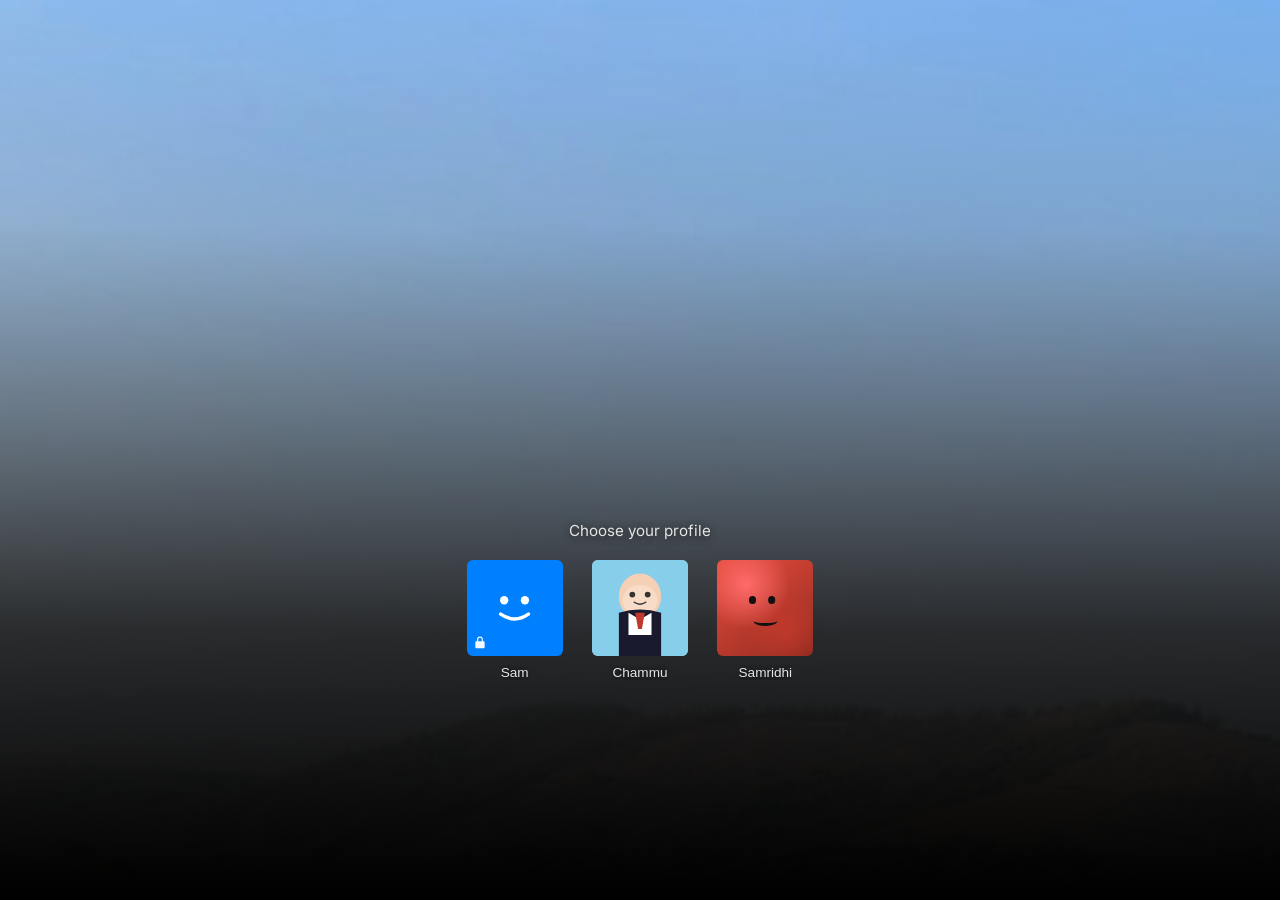
<file: index.html>
<!DOCTYPE html>
<html lang="en">
<head>
  <meta charset="UTF-8">
  <meta name="viewport" content="width=device-width, initial-scale=1.0, viewport-fit=cover">
  <title>Choose your profile</title>
  <link rel="preconnect" href="https://fonts.googleapis.com">
  <link rel="preconnect" href="https://fonts.gstatic.com" crossorigin>
  <link href="https://fonts.googleapis.com/css2?family=Inter:wght@400;500;600&display=swap" rel="stylesheet">
  <link rel="stylesheet" href="styles.css">
</head>
<body>
  <div class="page">
    <main class="profiles">
      <p class="profiles__heading">Choose your profile</p>

      <div class="profiles__grid">
        <button type="button" class="profile-card">
          <span class="avatar avatar--blue">
            <svg class="avatar__smiley" viewBox="0 0 100 100" aria-hidden="true">
              <circle cx="35" cy="38" r="6" fill="#fff"/>
              <circle cx="65" cy="38" r="6" fill="#fff"/>
              <path d="M30 58 Q50 72 70 58" fill="none" stroke="#fff" stroke-width="5" stroke-linecap="round"/>
            </svg>
            <span class="avatar__lock" aria-hidden="true">
              <svg viewBox="0 0 24 24" fill="currentColor" width="14" height="14">
                <path d="M12 1a5 5 0 0 0-5 5v3H6a2 2 0 0 0-2 2v8a2 2 0 0 0 2 2h12a2 2 0 0 0 2-2v-8a2 2 0 0 0-2-2h-1V6a5 5 0 0 0-5-5zm-3 8V6a3 3 0 1 1 6 0v3H9z"/>
              </svg>
            </span>
          </span>
          <span class="profile-card__name">Sam</span>
        </button>

        <button type="button" class="profile-card">
          <span class="avatar avatar--pranesh">
            <svg class="avatar__boss" viewBox="0 0 100 100" aria-hidden="true">
              <rect width="100" height="100" fill="#87CEEB"/>
              <ellipse cx="50" cy="38" rx="22" ry="24" fill="#f5d0b5"/>
              <ellipse cx="50" cy="42" rx="18" ry="16" fill="#f8dcc8"/>
              <circle cx="42" cy="36" r="3" fill="#333"/>
              <circle cx="58" cy="36" r="3" fill="#333"/>
              <path d="M44 44 Q50 48 56 44" fill="none" stroke="#333" stroke-width="1.5" stroke-linecap="round"/>
              <path d="M28 55 Q50 48 72 55 L72 100 L28 100 Z" fill="#1a1a2e"/>
              <path d="M38 55 L50 62 L62 55 L62 78 L38 78 Z" fill="#fff"/>
              <path d="M45 55 L55 55 L52 72 L48 72 Z" fill="#c0392b"/>
            </svg>
          </span>
          <span class="profile-card__name">Chammu</span>
        </button>

        <button type="button" class="profile-card">
          <span class="avatar avatar--vithu">
            <span class="avatar__fuzzy-face" aria-hidden="true"></span>
          </span>
          <span class="profile-card__name">Samridhi</span>
        </button>
      </div>
    </main>
  </div>

  <div class="login-modal" id="loginModal" hidden>
    <div class="login-modal__backdrop" data-close-modal></div>
    <div class="login-modal__dialog" role="dialog" aria-modal="true" aria-labelledby="loginTitle">
      <h2 class="login-modal__title" id="loginTitle">Log In</h2>
      <form class="login-modal__form" id="loginForm">
        <label class="login-modal__field">
          <span class="login-modal__label">username</span>
          <input type="text" name="username" id="username" autocomplete="username" required>
        </label>
        <label class="login-modal__field">
          <span class="login-modal__label">password</span>
          <input type="password" name="password" id="password" autocomplete="current-password" required>
        </label>
        <p class="login-modal__hint">hint: battle grounds account</p>
        <p class="login-modal__error" id="loginError" hidden>Incorrect username or password.</p>
        <button type="submit" class="login-modal__submit">Log In</button>
      </form>
    </div>
  </div>

  <script src="login.js"></script>
</body>
</html>
</file>
<file: styles.css>
*,
*::before,
*::after {
  box-sizing: border-box;
  margin: 0;
  padding: 0;
}

:root {
  --bg-dark: #141414;
  --text-primary: #ffffff;
  --text-muted: #b3b3b3;
  --avatar-size: clamp(72px, 22vw, 96px);
  --avatar-radius: 6px;
  --page-max-width: 430px;
}

html {
  -webkit-text-size-adjust: 100%;
}

body {
  min-height: 100dvh;
  font-family: "Inter", -apple-system, BlinkMacSystemFont, "Segoe UI", sans-serif;
  background-color: var(--bg-dark);
  background-image:
    linear-gradient(
      to bottom,
      rgba(20, 20, 20, 0) 0%,
      rgba(20, 20, 20, 0.15) 25%,
      rgba(20, 20, 20, 0.55) 50%,
      rgba(20, 20, 20, 0.88) 70%,
      rgba(0, 0, 0, 1) 100%
    ),
    url("assets/background.png");
  background-position: center top;
  background-size: cover;
  background-repeat: no-repeat;
  background-attachment: fixed;
  color: var(--text-primary);
  overflow-x: hidden;
}

.page {
  min-height: 100dvh;
  max-width: var(--page-max-width);
  margin: 0 auto;
  display: flex;
  flex-direction: column;
  justify-content: flex-end;
  background: transparent;
}

/* Profile section */

.profiles {
  padding: 2rem 1.5rem;
  padding-bottom: calc(20vh + max(2.5rem, env(safe-area-inset-bottom)));
}

.profiles__heading {
  text-align: center;
  color: #e5e5e5;
  font-size: 0.95rem;
  font-weight: 400;
  margin-bottom: 1.25rem;
  text-shadow: 0 1px 8px rgba(0, 0, 0, 0.7);
}

.profiles__grid {
  display: grid;
  grid-template-columns: repeat(3, 1fr);
  gap: 1.25rem 0.75rem;
  max-width: 360px;
  margin: 0 auto;
}

.profile-card {
  appearance: none;
  border: none;
  background: transparent;
  color: inherit;
  cursor: pointer;
  display: flex;
  flex-direction: column;
  align-items: center;
  gap: 0.55rem;
  padding: 0;
  min-width: 0;
  -webkit-tap-highlight-color: transparent;
}

.profile-card:active .avatar {
  transform: scale(0.96);
}

.profile-card__name {
  font-size: 0.8rem;
  font-weight: 400;
  color: #e5e5e5;
  max-width: 100%;
  overflow: hidden;
  text-overflow: ellipsis;
  white-space: nowrap;
  text-align: center;
  text-shadow: 0 1px 6px rgba(0, 0, 0, 0.75);
}

/* Avatars */

.avatar {
  position: relative;
  width: var(--avatar-size);
  height: var(--avatar-size);
  border-radius: var(--avatar-radius);
  overflow: hidden;
  transition: transform 0.15s ease;
}

.avatar--blue {
  background: #0080ff;
  display: flex;
  align-items: center;
  justify-content: center;
}

.avatar__smiley {
  width: 72%;
  height: 72%;
}

.avatar__lock {
  position: absolute;
  bottom: 6px;
  left: 6px;
  color: rgba(255, 255, 255, 0.95);
  line-height: 0;
}

.avatar--pranesh {
  background: #87ceeb;
}

.avatar__boss {
  width: 100%;
  height: 100%;
  display: block;
}

.avatar--vithu {
  background:
    radial-gradient(circle at 30% 25%, #ff6b6b 0%, transparent 45%),
    radial-gradient(circle at 70% 70%, #c0392b 0%, transparent 40%),
    linear-gradient(145deg, #e74c3c, #922b21);
  display: flex;
  align-items: center;
  justify-content: center;
}

.avatar__fuzzy-face {
  width: 58%;
  height: 58%;
  position: relative;
}

.avatar__fuzzy-face::before {
  content: "";
  position: absolute;
  width: 14%;
  height: 14%;
  background: #111;
  border-radius: 50%;
  top: 28%;
  left: 20%;
  box-shadow: calc(var(--avatar-size) * 0.2) 0 0 #111;
}

.avatar__fuzzy-face::after {
  content: "";
  position: absolute;
  width: 42%;
  height: 18%;
  border-bottom: 3px solid #111;
  border-radius: 0 0 50% 50%;
  bottom: 18%;
  left: 50%;
  transform: translateX(-50%);
}

/* Slightly larger phones */

@media (min-width: 390px) {
  .profiles__grid {
    gap: 1.5rem 1rem;
  }

  .profile-card__name {
    font-size: 0.85rem;
  }
}

/* Login modal */

.login-modal {
  position: fixed;
  inset: 0;
  z-index: 100;
  display: flex;
  align-items: center;
  justify-content: center;
  padding: 1.5rem;
}

.login-modal[hidden] {
  display: none;
}

.login-modal__backdrop {
  position: absolute;
  inset: 0;
  background: rgba(0, 0, 0, 0.75);
}

.login-modal__dialog {
  position: relative;
  width: 100%;
  max-width: 320px;
  background: rgba(0, 0, 0, 0.85);
  border-radius: 8px;
  padding: 2rem 1.75rem;
  box-shadow: 0 8px 32px rgba(0, 0, 0, 0.6);
}

.login-modal__title {
  font-size: 1.5rem;
  font-weight: 600;
  margin-bottom: 1.5rem;
  color: var(--text-primary);
}

.login-modal__form {
  display: flex;
  flex-direction: column;
  gap: 1rem;
}

.login-modal__field {
  display: flex;
  flex-direction: column;
  gap: 0.35rem;
}

.login-modal__label {
  font-size: 0.85rem;
  color: var(--text-muted);
  text-transform: lowercase;
}

.login-modal__field input {
  width: 100%;
  padding: 0.65rem 0.75rem;
  font: inherit;
  font-size: 0.95rem;
  color: var(--text-primary);
  background: #333;
  border: 1px solid #444;
  border-radius: 4px;
  outline: none;
}

.login-modal__field input:focus {
  border-color: #888;
}

.login-modal__hint {
  font-size: 0.8rem;
  color: var(--text-muted);
  margin-top: -0.25rem;
}

.login-modal__error {
  font-size: 0.85rem;
  color: #e50914;
}

.login-modal__submit {
  margin-top: 0.5rem;
  padding: 0.75rem;
  font: inherit;
  font-size: 1rem;
  font-weight: 600;
  color: #fff;
  background: #e50914;
  border: none;
  border-radius: 4px;
  cursor: pointer;
}

.login-modal__submit:hover {
  background: #f40612;
}

.login-modal__submit:active {
  transform: scale(0.98);
}

/* Homepage */

body.homepage-body {
  background: #121212;
  background-image: none;
}

.page--homepage {
  justify-content: flex-start;
  min-height: 100dvh;
}

.homepage {
  min-height: 100dvh;
  display: flex;
  flex-direction: column;
  padding: 2rem 1.5rem;
  padding-top: calc(1.5rem + env(safe-area-inset-top));
  text-align: center;
  width: 100%;
}

.homepage__header {
  margin-bottom: 1.5rem;
}

.homepage__footer {
  margin-top: auto;
  padding-top: 2rem;
  padding-bottom: env(safe-area-inset-bottom);
}

/* Posters */

.posters {
  width: 100%;
  max-width: 360px;
  margin: 0 auto;
}

.posters__frame {
  position: relative;
  width: 100%;
  aspect-ratio: 1 / 1.75;
  border-radius: 8px;
  overflow: hidden;
  background: #1a1a1a;
  border: 1px solid #444;
}

.posters__image {
  position: absolute;
  inset: 0;
  width: 100%;
  height: 100%;
  object-fit: cover;
  opacity: 0;
  transition: opacity 0.8s ease;
}

.posters__image--active {
  opacity: 1;
}

/* Gallery sections */

.gallery {
  width: 100%;
  max-width: 360px;
  margin: 2rem auto 0;
  padding-bottom: 1rem;
  position: relative;
  z-index: 1;
}

.gallery-sections {
  display: flex;
  flex-direction: column;
  gap: 2rem;
}

.gallery-sections__add {
  display: flex;
  align-items: center;
  justify-content: center;
  width: 100%;
  margin-top: 1.5rem;
  padding: 0.85rem;
  appearance: none;
  background: transparent;
  border: 1px dashed #444;
  border-radius: 8px;
  color: #888;
  cursor: pointer;
  -webkit-tap-highlight-color: transparent;
}

.gallery-sections__add:hover {
  color: #b3b3b3;
  border-color: #666;
}

.gallery-sections__add:active {
  transform: scale(0.98);
}

.gallery-sections__add-icon {
  font-size: 1.75rem;
  font-weight: 300;
  line-height: 1;
}

.section-modal {
  position: fixed;
  inset: 0;
  z-index: 200;
  display: flex;
  align-items: center;
  justify-content: center;
  padding: 1.5rem;
}

.section-modal[hidden] {
  display: none;
}

.section-modal__backdrop {
  position: absolute;
  inset: 0;
  background: rgba(0, 0, 0, 0.75);
}

.section-modal__dialog {
  position: relative;
  width: 100%;
  max-width: 320px;
  background: #1f1f1f;
  border: 1px solid #444;
  border-radius: 8px;
  padding: 1.5rem;
}

.section-modal__title {
  font-size: 1.25rem;
  font-weight: 600;
  margin-bottom: 1rem;
}

.section-modal__field {
  display: flex;
  flex-direction: column;
  gap: 0.35rem;
  margin-bottom: 1.25rem;
}

.section-modal__label {
  font-size: 0.85rem;
  color: var(--text-muted);
}

.section-modal__field input {
  width: 100%;
  padding: 0.65rem 0.75rem;
  font: inherit;
  font-size: 0.95rem;
  color: var(--text-primary);
  background: #333;
  border: 1px solid #444;
  border-radius: 4px;
  outline: none;
}

.section-modal__field input:focus {
  border-color: #888;
}

.section-modal__actions {
  display: flex;
  justify-content: flex-end;
  gap: 0.75rem;
}

.section-modal__btn {
  appearance: none;
  border: none;
  border-radius: 4px;
  padding: 0.6rem 0.9rem;
  font: inherit;
  font-size: 0.9rem;
  cursor: pointer;
}

.section-modal__btn--ghost {
  background: transparent;
  color: #b3b3b3;
}

.section-modal__btn--ghost:hover {
  color: #fff;
}

.section-modal__btn--primary {
  background: #e50914;
  color: #fff;
  font-weight: 600;
}

.section-modal__btn--primary:hover {
  background: #f40612;
}

/* hot-ridhi */

.hot-ridhi {
  width: 100%;
}

.hot-ridhi[hidden] {
  display: none;
}

.hot-ridhi__header {
  margin-bottom: 1rem;
}

.hot-ridhi__title-row {
  display: flex;
  align-items: center;
  justify-content: space-between;
  gap: 0.75rem;
}

.hot-ridhi__title {
  font-size: 2rem;
  font-weight: 600;
  color: #e5e5e5;
  text-transform: lowercase;
  text-align: left;
  min-width: 0;
}

.hot-ridhi__menu {
  position: relative;
  flex-shrink: 0;
}

.hot-ridhi__menu-btn {
  appearance: none;
  border: none;
  background: transparent;
  color: #b3b3b3;
  cursor: pointer;
  padding: 0.35rem 0.5rem;
  border-radius: 4px;
  line-height: 0;
  -webkit-tap-highlight-color: transparent;
}

.hot-ridhi__menu-btn:hover {
  color: #fff;
  background: rgba(255, 255, 255, 0.08);
}

.hot-ridhi__menu-dots {
  display: block;
  width: 4px;
  height: 4px;
  border-radius: 50%;
  background: currentColor;
  box-shadow: 0 7px 0 currentColor, 0 14px 0 currentColor;
}

.hot-ridhi__dropdown {
  position: absolute;
  top: calc(100% + 0.35rem);
  right: 0;
  min-width: 190px;
  background: #1f1f1f;
  border: 1px solid #444;
  border-radius: 6px;
  padding: 0.35rem 0;
  box-shadow: 0 8px 24px rgba(0, 0, 0, 0.45);
  z-index: 10;
}

.hot-ridhi__dropdown[hidden] {
  display: none;
}

.hot-ridhi__dropdown-item {
  display: block;
  width: 100%;
  appearance: none;
  border: none;
  background: transparent;
  color: #e5e5e5;
  font: inherit;
  font-size: 0.85rem;
  text-align: left;
  padding: 0.6rem 0.85rem;
  cursor: pointer;
}

.hot-ridhi__dropdown-item:hover {
  background: rgba(255, 255, 255, 0.08);
}

.hot-ridhi__dropdown-item--danger {
  color: #e50914;
}

.hot-ridhi__description {
  margin-top: 0.5rem;
  font-size: 0.9rem;
  color: var(--text-muted);
  text-align: left;
  line-height: 1.4;
}

.hot-ridhi__description[hidden] {
  display: none;
}

.hot-ridhi__scroll {
  display: flex;
  gap: 0.75rem;
  overflow-x: auto;
  scroll-snap-type: x proximity;
  -webkit-overflow-scrolling: touch;
  scrollbar-width: thin;
  scrollbar-color: #444 transparent;
  padding-bottom: 0.25rem;
}

.hot-ridhi__scroll::-webkit-scrollbar {
  height: 6px;
}

.hot-ridhi__scroll::-webkit-scrollbar-thumb {
  background: #444;
  border-radius: 3px;
}

.hot-ridhi__item {
  flex: 0 0 auto;
  width: 140px;
  aspect-ratio: 1 / 1.75;
  border-radius: 8px;
}

.hot-ridhi__add {
  display: flex;
  align-items: center;
  justify-content: center;
  appearance: none;
  background: #1a1a1a;
  border: 1px solid #444;
  color: #888;
  cursor: pointer;
  padding: 0;
  -webkit-tap-highlight-color: transparent;
}

.hot-ridhi__add:hover {
  color: #b3b3b3;
  border-color: #666;
}

.hot-ridhi__add:active {
  transform: scale(0.98);
}

.hot-ridhi__plus {
  font-size: 2.25rem;
  font-weight: 300;
  line-height: 1;
}

.hot-ridhi__photo-wrap {
  overflow: hidden;
  border: 1px solid #444;
  background: #1a1a1a;
  scroll-snap-align: start;
}

.hot-ridhi__photo {
  width: 100%;
  height: 100%;
  object-fit: cover;
  display: block;
}

.homepage__title {
  font-size: 1.75rem;
  font-weight: 600;
  margin-bottom: 0.5rem;
}

.homepage__subtitle {
  color: var(--text-muted);
}

.homepage__link {
  color: #fff;
  text-decoration: underline;
  font-size: 0.9rem;
}

.homepage__link:hover {
  color: #b3b3b3;
}


.birthday {
  width: 100%;
  max-width: 360px;
  margin: 3rem auto 2rem;
  text-align: center;
  padding: 2.5rem 1rem;
  background: rgba(255, 255, 255, 0.03);
  border-radius: 16px;
  border: 1px solid rgba(255, 255, 255, 0.08);
  position: relative;
  overflow: hidden;
  box-shadow: 0 10px 30px rgba(0, 0, 0, 0.5);
  z-index: 1;
}

.birthday__poppers {
  display: flex;
  align-items: center;
  justify-content: center;
  gap: 0.5rem;
  margin-bottom: 1.5rem;
}

.birthday__text {
  font-size: 2.2rem;
  font-weight: 800;
  line-height: 1.2;
  text-transform: uppercase;
  background: linear-gradient(45deg, #ff6b6b, #feca57, #48dbfb, #ff9ff3);
  background-size: 300% 300%;
  -webkit-background-clip: text;
  -webkit-text-fill-color: transparent;
  animation: textShine 4s ease infinite;
  text-shadow: 0 4px 16px rgba(255, 107, 107, 0.2);
}

.birthday__emoji {
  font-size: 2.5rem;
  display: inline-block;
  filter: drop-shadow(0 4px 8px rgba(0,0,0,0.4));
}

.birthday__emoji--left {
  animation: popLeft 2s infinite ease-in-out;
}

.birthday__emoji--right {
  animation: popRight 2s infinite ease-in-out 1s; /* Delayed 1s to alternate */
}

.birthday__emoji--cake {
  font-size: 5.5rem;
  animation: floatCake 4s ease-in-out infinite;
  display: inline-block;
}

/* Animations */
@keyframes popLeft {
  0%, 100% { transform: translateY(0); }
  50% { transform: translateY(-10px); }
}

@keyframes popRight {
  0%, 100% { transform: scaleX(-1) translateY(0); } /* Keeps the right popper flipped */
  50% { transform: scaleX(-1) translateY(-10px); }
}

@keyframes floatCake {
  0%, 100% { transform: translateY(0) rotate(0deg); }
  25% { transform: translateY(-8px) rotate(-3deg); }
  75% { transform: translateY(-8px) rotate(3deg); }
}

@keyframes textShine {
  0% { background-position: 0% 50%; }
  50% { background-position: 100% 50%; }
  100% { background-position: 0% 50%; }
}


/* =========================================
   Intro Text Section
   ========================================= */

   .intro-text {
    width: 100%;
    max-width: 360px;
    margin: 3.5rem auto 1rem;
    text-align: center;
    padding: 0 1rem;
  }
  
  .intro-text p {
    font-size: 2.8rem; /* Very large text */
    font-weight: 700;
    line-height: 1.15;
    letter-spacing: -0.02em;
    
    /* Subtle silver/white gradient for an elegant look */
    background: linear-gradient(135deg, #ffffff 0%, #a3a3a3 100%);
    -webkit-background-clip: text;
    -webkit-text-fill-color: transparent;
    
    /* Soft shadow for depth against the dark background */
    filter: drop-shadow(0 4px 12px rgba(0, 0, 0, 0.6));
  }
</file>
